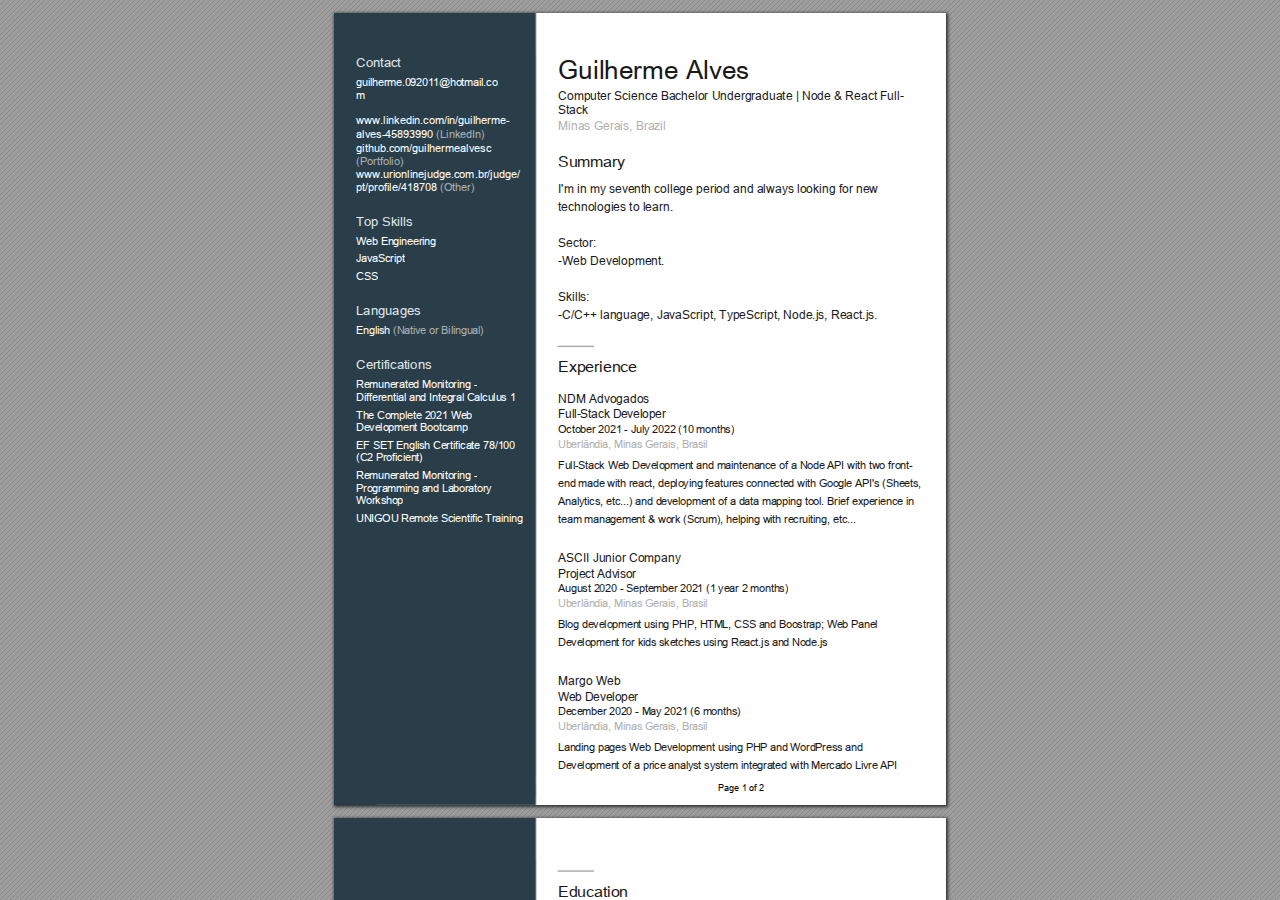
<file: docs/index.html>
<!DOCTYPE html>
<!-- Created by pdf2htmlEX (https://github.com/pdf2htmlEX/pdf2htmlEX) -->
<html xmlns="http://www.w3.org/1999/xhtml">
<head>
<meta charset="utf-8"/>
<meta name="generator" content="pdf2htmlEX"/>
<meta http-equiv="X-UA-Compatible" content="IE=edge,chrome=1"/>
<style type="text/css">
/*! 
 * Base CSS for pdf2htmlEX
 * Copyright 2012,2013 Lu Wang <coolwanglu@gmail.com> 
 * https://github.com/pdf2htmlEX/pdf2htmlEX/blob/master/share/LICENSE
 */#sidebar{position:absolute;top:0;left:0;bottom:0;width:250px;padding:0;margin:0;overflow:auto}#page-container{position:absolute;top:0;left:0;margin:0;padding:0;border:0}@media screen{#sidebar.opened+#page-container{left:250px}#page-container{bottom:0;right:0;overflow:auto}.loading-indicator{display:none}.loading-indicator.active{display:block;position:absolute;width:64px;height:64px;top:50%;left:50%;margin-top:-32px;margin-left:-32px}.loading-indicator img{position:absolute;top:0;left:0;bottom:0;right:0}}@media print{@page{margin:0}html{margin:0}body{margin:0;-webkit-print-color-adjust:exact}#sidebar{display:none}#page-container{width:auto;height:auto;overflow:visible;background-color:transparent}.d{display:none}}.pf{position:relative;background-color:white;overflow:hidden;margin:0;border:0}.pc{position:absolute;border:0;padding:0;margin:0;top:0;left:0;width:100%;height:100%;overflow:hidden;display:block;transform-origin:0 0;-ms-transform-origin:0 0;-webkit-transform-origin:0 0}.pc.opened{display:block}.bf{position:absolute;border:0;margin:0;top:0;bottom:0;width:100%;height:100%;-ms-user-select:none;-moz-user-select:none;-webkit-user-select:none;user-select:none}.bi{position:absolute;border:0;margin:0;-ms-user-select:none;-moz-user-select:none;-webkit-user-select:none;user-select:none}@media print{.pf{margin:0;box-shadow:none;page-break-after:always;page-break-inside:avoid}@-moz-document url-prefix(){.pf{overflow:visible;border:1px solid #fff}.pc{overflow:visible}}}.c{position:absolute;border:0;padding:0;margin:0;overflow:hidden;display:block}.t{position:absolute;white-space:pre;font-size:1px;transform-origin:0 100%;-ms-transform-origin:0 100%;-webkit-transform-origin:0 100%;unicode-bidi:bidi-override;-moz-font-feature-settings:"liga" 0}.t:after{content:''}.t:before{content:'';display:inline-block}.t span{position:relative;unicode-bidi:bidi-override}._{display:inline-block;color:transparent;z-index:-1}::selection{background:rgba(127,255,255,0.4)}::-moz-selection{background:rgba(127,255,255,0.4)}.pi{display:none}.d{position:absolute;transform-origin:0 100%;-ms-transform-origin:0 100%;-webkit-transform-origin:0 100%}.it{border:0;background-color:rgba(255,255,255,0.0)}.ir:hover{cursor:pointer}</style>
<style type="text/css">
/*! 
 * Fancy styles for pdf2htmlEX
 * Copyright 2012,2013 Lu Wang <coolwanglu@gmail.com> 
 * https://github.com/pdf2htmlEX/pdf2htmlEX/blob/master/share/LICENSE
 */@keyframes fadein{from{opacity:0}to{opacity:1}}@-webkit-keyframes fadein{from{opacity:0}to{opacity:1}}@keyframes swing{0{transform:rotate(0)}10%{transform:rotate(0)}90%{transform:rotate(720deg)}100%{transform:rotate(720deg)}}@-webkit-keyframes swing{0{-webkit-transform:rotate(0)}10%{-webkit-transform:rotate(0)}90%{-webkit-transform:rotate(720deg)}100%{-webkit-transform:rotate(720deg)}}@media screen{#sidebar{background-color:#2f3236;background-image:url("[data-uri]")}#outline{font-family:Georgia,Times,"Times New Roman",serif;font-size:13px;margin:2em 1em}#outline ul{padding:0}#outline li{list-style-type:none;margin:1em 0}#outline li>ul{margin-left:1em}#outline a,#outline a:visited,#outline a:hover,#outline a:active{line-height:1.2;color:#e8e8e8;text-overflow:ellipsis;white-space:nowrap;text-decoration:none;display:block;overflow:hidden;outline:0}#outline a:hover{color:#0cf}#page-container{background-color:#9e9e9e;background-image:url("[data-uri]");-webkit-transition:left 500ms;transition:left 500ms}.pf{margin:13px auto;box-shadow:1px 1px 3px 1px #333;border-collapse:separate}.pc.opened{-webkit-animation:fadein 100ms;animation:fadein 100ms}.loading-indicator.active{-webkit-animation:swing 1.5s ease-in-out .01s infinite alternate none;animation:swing 1.5s ease-in-out .01s infinite alternate none}.checked{background:no-repeat url([data-uri])}}</style>
<style type="text/css">
.ff0{font-family:sans-serif;visibility:hidden;}
@font-face{font-family:ff1;src:url('[data-uri]')format("woff");}.ff1{font-family:ff1;line-height:0.959961;font-style:normal;font-weight:normal;visibility:visible;}
.m0{transform:matrix(0.250000,0.000000,0.000000,0.250000,0,0);-ms-transform:matrix(0.250000,0.000000,0.000000,0.250000,0,0);-webkit-transform:matrix(0.250000,0.000000,0.000000,0.250000,0,0);}
.m1{transform:none;-ms-transform:none;-webkit-transform:none;}
.v0{vertical-align:0.000000px;}
.ls0{letter-spacing:0.000000px;}
.sc_{text-shadow:none;}
.sc0{text-shadow:-0.015em 0 transparent,0 0.015em transparent,0.015em 0 transparent,0 -0.015em  transparent;}
@media screen and (-webkit-min-device-pixel-ratio:0){
.sc_{-webkit-text-stroke:0px transparent;}
.sc0{-webkit-text-stroke:0.015em transparent;text-shadow:none;}
}
.ws0{word-spacing:0.000000px;}
._0{width:1607.976007px;}
.fc3{color:rgb(169,177,182);}
.fc1{color:rgb(225,233,238);}
.fc5{color:rgb(177,177,177);}
.fc4{color:rgb(25,25,25);}
.fc2{color:rgb(255,255,255);}
.fc0{color:rgb(0,0,0);}
.fs7{font-size:36.000000px;}
.fs2{font-size:42.000000px;}
.fs3{font-size:44.000000px;}
.fs6{font-size:46.000000px;}
.fs0{font-size:48.000000px;}
.fs1{font-size:52.000000px;}
.fs5{font-size:63.000000px;}
.fs4{font-size:104.000000px;}
.y0{bottom:-0.240000px;}
.y3c{bottom:11.286000px;}
.y3d{bottom:13.865000px;}
.y3b{bottom:35.400000px;}
.y3a{bottom:53.400000px;}
.y39{bottom:74.775000px;}
.y38{bottom:89.461001px;}
.y37{bottom:103.977999px;}
.y36{bottom:120.036000px;}
.y35{bottom:158.425000px;}
.y34{bottom:176.425000px;}
.y33{bottom:197.800000px;}
.y32{bottom:212.486001px;}
.y31{bottom:227.002999px;}
.y30{bottom:243.061000px;}
.y2f{bottom:281.450000px;}
.y1b{bottom:282.798993px;}
.y2e{bottom:299.450000px;}
.y1a{bottom:300.398999px;}
.y19{bottom:312.999005px;}
.y2d{bottom:317.450000px;}
.y18{bottom:325.599011px;}
.y2c{bottom:335.450000px;}
.y17{bottom:343.198987px;}
.y16{bottom:355.798993px;}
.y2b{bottom:356.825000px;}
.y2a{bottom:371.511001px;}
.y15{bottom:373.398999px;}
.y14{bottom:385.999005px;}
.y29{bottom:386.027999px;}
.y28{bottom:402.086000px;}
.y13{bottom:403.599011px;}
.y12{bottom:416.198987px;}
.y27{bottom:432.563000px;}
.y11{bottom:435.651013px;}
.y10{bottom:470.398999px;}
.y26{bottom:486.385999px;}
.yf{bottom:489.850995px;}
.y25{bottom:504.385999px;}
.ye{bottom:524.598996px;}
.y24{bottom:540.385999px;}
.yd{bottom:542.199002px;}
.y23{bottom:558.385999px;}
.yc{bottom:559.798993px;}
.yb{bottom:579.251004px;}
.y22{bottom:594.385999px;}
.y21{bottom:612.385999px;}
.ya{bottom:614.104001px;}
.y9{bottom:627.173001px;}
.y20{bottom:637.863004px;}
.y8{bottom:640.242001px;}
.y7{bottom:653.311002px;}
.y6{bottom:666.786000px;}
.y40{bottom:669.775000px;}
.y1f{bottom:675.485997px;}
.y5{bottom:681.186002px;}
.y3f{bottom:687.386000px;}
.y1e{bottom:690.885999px;}
.y1d{bottom:705.286000px;}
.y4{bottom:705.575002px;}
.y3e{bottom:712.863000px;}
.y3{bottom:718.175000px;}
.y1c{bottom:726.453000px;}
.y2{bottom:737.627000px;}
.y1{bottom:781.686000px;}
.h9{height:27.000000px;}
.h4{height:31.500000px;}
.h5{height:33.000000px;}
.h8{height:34.500000px;}
.h2{height:36.000000px;}
.h3{height:39.000000px;}
.h7{height:47.250000px;}
.h6{height:78.000000px;}
.h0{height:792.000000px;}
.h1{height:792.240000px;}
.w0{width:612.000000px;}
.w1{width:612.240000px;}
.x0{left:0.000000px;}
.x1{left:21.600000px;}
.x2{left:223.560000px;}
.x3{left:383.984002px;}
@media print{
.v0{vertical-align:0.000000pt;}
.ls0{letter-spacing:0.000000pt;}
.ws0{word-spacing:0.000000pt;}
._0{width:2143.968009pt;}
.fs7{font-size:48.000000pt;}
.fs2{font-size:56.000000pt;}
.fs3{font-size:58.666667pt;}
.fs6{font-size:61.333333pt;}
.fs0{font-size:64.000000pt;}
.fs1{font-size:69.333333pt;}
.fs5{font-size:84.000000pt;}
.fs4{font-size:138.666667pt;}
.y0{bottom:-0.320000pt;}
.y3c{bottom:15.048000pt;}
.y3d{bottom:18.486666pt;}
.y3b{bottom:47.200000pt;}
.y3a{bottom:71.200000pt;}
.y39{bottom:99.700000pt;}
.y38{bottom:119.281334pt;}
.y37{bottom:138.637332pt;}
.y36{bottom:160.048000pt;}
.y35{bottom:211.233333pt;}
.y34{bottom:235.233333pt;}
.y33{bottom:263.733333pt;}
.y32{bottom:283.314668pt;}
.y31{bottom:302.670665pt;}
.y30{bottom:324.081333pt;}
.y2f{bottom:375.266667pt;}
.y1b{bottom:377.065324pt;}
.y2e{bottom:399.266667pt;}
.y1a{bottom:400.531999pt;}
.y19{bottom:417.332007pt;}
.y2d{bottom:423.266667pt;}
.y18{bottom:434.132015pt;}
.y2c{bottom:447.266667pt;}
.y17{bottom:457.598649pt;}
.y16{bottom:474.398657pt;}
.y2b{bottom:475.766667pt;}
.y2a{bottom:495.348001pt;}
.y15{bottom:497.865332pt;}
.y14{bottom:514.665340pt;}
.y29{bottom:514.703999pt;}
.y28{bottom:536.114666pt;}
.y13{bottom:538.132015pt;}
.y12{bottom:554.931982pt;}
.y27{bottom:576.750667pt;}
.y11{bottom:580.868018pt;}
.y10{bottom:627.198665pt;}
.y26{bottom:648.514665pt;}
.yf{bottom:653.134660pt;}
.y25{bottom:672.514665pt;}
.ye{bottom:699.465328pt;}
.y24{bottom:720.514665pt;}
.yd{bottom:722.932003pt;}
.y23{bottom:744.514665pt;}
.yc{bottom:746.398657pt;}
.yb{bottom:772.334672pt;}
.y22{bottom:792.514665pt;}
.y21{bottom:816.514665pt;}
.ya{bottom:818.805334pt;}
.y9{bottom:836.230668pt;}
.y20{bottom:850.484005pt;}
.y8{bottom:853.656002pt;}
.y7{bottom:871.081335pt;}
.y6{bottom:889.048000pt;}
.y40{bottom:893.033333pt;}
.y1f{bottom:900.647996pt;}
.y5{bottom:908.248002pt;}
.y3f{bottom:916.514666pt;}
.y1e{bottom:921.181331pt;}
.y1d{bottom:940.381333pt;}
.y4{bottom:940.766669pt;}
.y3e{bottom:950.484000pt;}
.y3{bottom:957.566667pt;}
.y1c{bottom:968.604000pt;}
.y2{bottom:983.502666pt;}
.y1{bottom:1042.248000pt;}
.h9{height:36.000000pt;}
.h4{height:42.000000pt;}
.h5{height:44.000000pt;}
.h8{height:46.000000pt;}
.h2{height:48.000000pt;}
.h3{height:52.000000pt;}
.h7{height:63.000000pt;}
.h6{height:104.000000pt;}
.h0{height:1056.000000pt;}
.h1{height:1056.320000pt;}
.w0{width:816.000000pt;}
.w1{width:816.320000pt;}
.x0{left:0.000000pt;}
.x1{left:28.800000pt;}
.x2{left:298.080000pt;}
.x3{left:511.978669pt;}
}
</style>
<script>
/*
 Copyright 2012 Mozilla Foundation 
 Copyright 2013 Lu Wang <coolwanglu@gmail.com>
 Apachine License Version 2.0 
*/
(function(){function b(a,b,e,f){var c=(a.className||"").split(/\s+/g);""===c[0]&&c.shift();var d=c.indexOf(b);0>d&&e&&c.push(b);0<=d&&f&&c.splice(d,1);a.className=c.join(" ");return 0<=d}if(!("classList"in document.createElement("div"))){var e={add:function(a){b(this.element,a,!0,!1)},contains:function(a){return b(this.element,a,!1,!1)},remove:function(a){b(this.element,a,!1,!0)},toggle:function(a){b(this.element,a,!0,!0)}};Object.defineProperty(HTMLElement.prototype,"classList",{get:function(){if(this._classList)return this._classList;
var a=Object.create(e,{element:{value:this,writable:!1,enumerable:!0}});Object.defineProperty(this,"_classList",{value:a,writable:!1,enumerable:!1});return a},enumerable:!0})}})();
</script>
<script>
(function(){/*
 pdf2htmlEX.js: Core UI functions for pdf2htmlEX 
 Copyright 2012,2013 Lu Wang <coolwanglu@gmail.com> and other contributors 
 https://github.com/pdf2htmlEX/pdf2htmlEX/blob/master/share/LICENSE 
*/
var pdf2htmlEX=window.pdf2htmlEX=window.pdf2htmlEX||{},CSS_CLASS_NAMES={page_frame:"pf",page_content_box:"pc",page_data:"pi",background_image:"bi",link:"l",input_radio:"ir",__dummy__:"no comma"},DEFAULT_CONFIG={container_id:"page-container",sidebar_id:"sidebar",outline_id:"outline",loading_indicator_cls:"loading-indicator",preload_pages:3,render_timeout:100,scale_step:0.9,key_handler:!0,hashchange_handler:!0,view_history_handler:!0,__dummy__:"no comma"},EPS=1E-6;
function invert(a){var b=a[0]*a[3]-a[1]*a[2];return[a[3]/b,-a[1]/b,-a[2]/b,a[0]/b,(a[2]*a[5]-a[3]*a[4])/b,(a[1]*a[4]-a[0]*a[5])/b]}function transform(a,b){return[a[0]*b[0]+a[2]*b[1]+a[4],a[1]*b[0]+a[3]*b[1]+a[5]]}function get_page_number(a){return parseInt(a.getAttribute("data-page-no"),16)}function disable_dragstart(a){for(var b=0,c=a.length;b<c;++b)a[b].addEventListener("dragstart",function(){return!1},!1)}
function clone_and_extend_objs(a){for(var b={},c=0,e=arguments.length;c<e;++c){var h=arguments[c],d;for(d in h)h.hasOwnProperty(d)&&(b[d]=h[d])}return b}
function Page(a){if(a){this.shown=this.loaded=!1;this.page=a;this.num=get_page_number(a);this.original_height=a.clientHeight;this.original_width=a.clientWidth;var b=a.getElementsByClassName(CSS_CLASS_NAMES.page_content_box)[0];b&&(this.content_box=b,this.original_scale=this.cur_scale=this.original_height/b.clientHeight,this.page_data=JSON.parse(a.getElementsByClassName(CSS_CLASS_NAMES.page_data)[0].getAttribute("data-data")),this.ctm=this.page_data.ctm,this.ictm=invert(this.ctm),this.loaded=!0)}}
Page.prototype={hide:function(){this.loaded&&this.shown&&(this.content_box.classList.remove("opened"),this.shown=!1)},show:function(){this.loaded&&!this.shown&&(this.content_box.classList.add("opened"),this.shown=!0)},rescale:function(a){this.cur_scale=0===a?this.original_scale:a;this.loaded&&(a=this.content_box.style,a.msTransform=a.webkitTransform=a.transform="scale("+this.cur_scale.toFixed(3)+")");a=this.page.style;a.height=this.original_height*this.cur_scale+"px";a.width=this.original_width*this.cur_scale+
"px"},view_position:function(){var a=this.page,b=a.parentNode;return[b.scrollLeft-a.offsetLeft-a.clientLeft,b.scrollTop-a.offsetTop-a.clientTop]},height:function(){return this.page.clientHeight},width:function(){return this.page.clientWidth}};function Viewer(a){this.config=clone_and_extend_objs(DEFAULT_CONFIG,0<arguments.length?a:{});this.pages_loading=[];this.init_before_loading_content();var b=this;document.addEventListener("DOMContentLoaded",function(){b.init_after_loading_content()},!1)}
Viewer.prototype={scale:1,cur_page_idx:0,first_page_idx:0,init_before_loading_content:function(){this.pre_hide_pages()},initialize_radio_button:function(){for(var a=document.getElementsByClassName(CSS_CLASS_NAMES.input_radio),b=0;b<a.length;b++)a[b].addEventListener("click",function(){this.classList.toggle("checked")})},init_after_loading_content:function(){this.sidebar=document.getElementById(this.config.sidebar_id);this.outline=document.getElementById(this.config.outline_id);this.container=document.getElementById(this.config.container_id);
this.loading_indicator=document.getElementsByClassName(this.config.loading_indicator_cls)[0];for(var a=!0,b=this.outline.childNodes,c=0,e=b.length;c<e;++c)if("ul"===b[c].nodeName.toLowerCase()){a=!1;break}a||this.sidebar.classList.add("opened");this.find_pages();if(0!=this.pages.length){disable_dragstart(document.getElementsByClassName(CSS_CLASS_NAMES.background_image));this.config.key_handler&&this.register_key_handler();var h=this;this.config.hashchange_handler&&window.addEventListener("hashchange",
function(a){h.navigate_to_dest(document.location.hash.substring(1))},!1);this.config.view_history_handler&&window.addEventListener("popstate",function(a){a.state&&h.navigate_to_dest(a.state)},!1);this.container.addEventListener("scroll",function(){h.update_page_idx();h.schedule_render(!0)},!1);[this.container,this.outline].forEach(function(a){a.addEventListener("click",h.link_handler.bind(h),!1)});this.initialize_radio_button();this.render()}},find_pages:function(){for(var a=[],b={},c=this.container.childNodes,
e=0,h=c.length;e<h;++e){var d=c[e];d.nodeType===Node.ELEMENT_NODE&&d.classList.contains(CSS_CLASS_NAMES.page_frame)&&(d=new Page(d),a.push(d),b[d.num]=a.length-1)}this.pages=a;this.page_map=b},load_page:function(a,b,c){var e=this.pages;if(!(a>=e.length||(e=e[a],e.loaded||this.pages_loading[a]))){var e=e.page,h=e.getAttribute("data-page-url");if(h){this.pages_loading[a]=!0;var d=e.getElementsByClassName(this.config.loading_indicator_cls)[0];"undefined"===typeof d&&(d=this.loading_indicator.cloneNode(!0),
d.classList.add("active"),e.appendChild(d));var f=this,g=new XMLHttpRequest;g.open("GET",h,!0);g.onload=function(){if(200===g.status||0===g.status){var b=document.createElement("div");b.innerHTML=g.responseText;for(var d=null,b=b.childNodes,e=0,h=b.length;e<h;++e){var p=b[e];if(p.nodeType===Node.ELEMENT_NODE&&p.classList.contains(CSS_CLASS_NAMES.page_frame)){d=p;break}}b=f.pages[a];f.container.replaceChild(d,b.page);b=new Page(d);f.pages[a]=b;b.hide();b.rescale(f.scale);disable_dragstart(d.getElementsByClassName(CSS_CLASS_NAMES.background_image));
f.schedule_render(!1);c&&c(b)}delete f.pages_loading[a]};g.send(null)}void 0===b&&(b=this.config.preload_pages);0<--b&&(f=this,setTimeout(function(){f.load_page(a+1,b)},0))}},pre_hide_pages:function(){var a="@media screen{."+CSS_CLASS_NAMES.page_content_box+"{display:none;}}",b=document.createElement("style");b.styleSheet?b.styleSheet.cssText=a:b.appendChild(document.createTextNode(a));document.head.appendChild(b)},render:function(){for(var a=this.container,b=a.scrollTop,c=a.clientHeight,a=b-c,b=
b+c+c,c=this.pages,e=0,h=c.length;e<h;++e){var d=c[e],f=d.page,g=f.offsetTop+f.clientTop,f=g+f.clientHeight;g<=b&&f>=a?d.loaded?d.show():this.load_page(e):d.hide()}},update_page_idx:function(){var a=this.pages,b=a.length;if(!(2>b)){for(var c=this.container,e=c.scrollTop,c=e+c.clientHeight,h=-1,d=b,f=d-h;1<f;){var g=h+Math.floor(f/2),f=a[g].page;f.offsetTop+f.clientTop+f.clientHeight>=e?d=g:h=g;f=d-h}this.first_page_idx=d;for(var g=h=this.cur_page_idx,k=0;d<b;++d){var f=a[d].page,l=f.offsetTop+f.clientTop,
f=f.clientHeight;if(l>c)break;f=(Math.min(c,l+f)-Math.max(e,l))/f;if(d===h&&Math.abs(f-1)<=EPS){g=h;break}f>k&&(k=f,g=d)}this.cur_page_idx=g}},schedule_render:function(a){if(void 0!==this.render_timer){if(!a)return;clearTimeout(this.render_timer)}var b=this;this.render_timer=setTimeout(function(){delete b.render_timer;b.render()},this.config.render_timeout)},register_key_handler:function(){var a=this;window.addEventListener("DOMMouseScroll",function(b){if(b.ctrlKey){b.preventDefault();var c=a.container,
e=c.getBoundingClientRect(),c=[b.clientX-e.left-c.clientLeft,b.clientY-e.top-c.clientTop];a.rescale(Math.pow(a.config.scale_step,b.detail),!0,c)}},!1);window.addEventListener("keydown",function(b){var c=!1,e=b.ctrlKey||b.metaKey,h=b.altKey;switch(b.keyCode){case 61:case 107:case 187:e&&(a.rescale(1/a.config.scale_step,!0),c=!0);break;case 173:case 109:case 189:e&&(a.rescale(a.config.scale_step,!0),c=!0);break;case 48:e&&(a.rescale(0,!1),c=!0);break;case 33:h?a.scroll_to(a.cur_page_idx-1):a.container.scrollTop-=
a.container.clientHeight;c=!0;break;case 34:h?a.scroll_to(a.cur_page_idx+1):a.container.scrollTop+=a.container.clientHeight;c=!0;break;case 35:a.container.scrollTop=a.container.scrollHeight;c=!0;break;case 36:a.container.scrollTop=0,c=!0}c&&b.preventDefault()},!1)},rescale:function(a,b,c){var e=this.scale;this.scale=a=0===a?1:b?e*a:a;c||(c=[0,0]);b=this.container;c[0]+=b.scrollLeft;c[1]+=b.scrollTop;for(var h=this.pages,d=h.length,f=this.first_page_idx;f<d;++f){var g=h[f].page;if(g.offsetTop+g.clientTop>=
c[1])break}g=f-1;0>g&&(g=0);var g=h[g].page,k=g.clientWidth,f=g.clientHeight,l=g.offsetLeft+g.clientLeft,m=c[0]-l;0>m?m=0:m>k&&(m=k);k=g.offsetTop+g.clientTop;c=c[1]-k;0>c?c=0:c>f&&(c=f);for(f=0;f<d;++f)h[f].rescale(a);b.scrollLeft+=m/e*a+g.offsetLeft+g.clientLeft-m-l;b.scrollTop+=c/e*a+g.offsetTop+g.clientTop-c-k;this.schedule_render(!0)},fit_width:function(){var a=this.cur_page_idx;this.rescale(this.container.clientWidth/this.pages[a].width(),!0);this.scroll_to(a)},fit_height:function(){var a=this.cur_page_idx;
this.rescale(this.container.clientHeight/this.pages[a].height(),!0);this.scroll_to(a)},get_containing_page:function(a){for(;a;){if(a.nodeType===Node.ELEMENT_NODE&&a.classList.contains(CSS_CLASS_NAMES.page_frame)){a=get_page_number(a);var b=this.page_map;return a in b?this.pages[b[a]]:null}a=a.parentNode}return null},link_handler:function(a){var b=a.target,c=b.getAttribute("data-dest-detail");if(c){if(this.config.view_history_handler)try{var e=this.get_current_view_hash();window.history.replaceState(e,
"","#"+e);window.history.pushState(c,"","#"+c)}catch(h){}this.navigate_to_dest(c,this.get_containing_page(b));a.preventDefault()}},navigate_to_dest:function(a,b){try{var c=JSON.parse(a)}catch(e){return}if(c instanceof Array){var h=c[0],d=this.page_map;if(h in d){for(var f=d[h],h=this.pages[f],d=2,g=c.length;d<g;++d){var k=c[d];if(null!==k&&"number"!==typeof k)return}for(;6>c.length;)c.push(null);var g=b||this.pages[this.cur_page_idx],d=g.view_position(),d=transform(g.ictm,[d[0],g.height()-d[1]]),
g=this.scale,l=[0,0],m=!0,k=!1,n=this.scale;switch(c[1]){case "XYZ":l=[null===c[2]?d[0]:c[2]*n,null===c[3]?d[1]:c[3]*n];g=c[4];if(null===g||0===g)g=this.scale;k=!0;break;case "Fit":case "FitB":l=[0,0];k=!0;break;case "FitH":case "FitBH":l=[0,null===c[2]?d[1]:c[2]*n];k=!0;break;case "FitV":case "FitBV":l=[null===c[2]?d[0]:c[2]*n,0];k=!0;break;case "FitR":l=[c[2]*n,c[5]*n],m=!1,k=!0}if(k){this.rescale(g,!1);var p=this,c=function(a){l=transform(a.ctm,l);m&&(l[1]=a.height()-l[1]);p.scroll_to(f,l)};h.loaded?
c(h):(this.load_page(f,void 0,c),this.scroll_to(f))}}}},scroll_to:function(a,b){var c=this.pages;if(!(0>a||a>=c.length)){c=c[a].view_position();void 0===b&&(b=[0,0]);var e=this.container;e.scrollLeft+=b[0]-c[0];e.scrollTop+=b[1]-c[1]}},get_current_view_hash:function(){var a=[],b=this.pages[this.cur_page_idx];a.push(b.num);a.push("XYZ");var c=b.view_position(),c=transform(b.ictm,[c[0],b.height()-c[1]]);a.push(c[0]/this.scale);a.push(c[1]/this.scale);a.push(this.scale);return JSON.stringify(a)}};
pdf2htmlEX.Viewer=Viewer;})();
</script>
<script>
try{
pdf2htmlEX.defaultViewer = new pdf2htmlEX.Viewer({});
}catch(e){}
</script>
<title></title>
</head>
<body>
<div id="sidebar">
<div id="outline">
</div>
</div>
<div id="page-container">
<div id="pf1" class="pf w0 h0" data-page-no="1"><div class="pc pc1 w0 h0"><img class="bi x0 y0 w1 h1" alt="" src="[data-uri]"/><div class="t m0 x0 h2 y1 ff1 fs0 fc0 sc0 ls0 ws0"><span class="_ _0"> </span></div><div class="t m0 x1 h3 y2 ff1 fs1 fc1 sc0 ls0 ws0">Contact</div><div class="t m0 x1 h4 y3 ff1 fs2 fc2 sc0 ls0 ws0">guilherme.092011@hotmail.co</div><div class="t m0 x1 h4 y4 ff1 fs2 fc2 sc0 ls0 ws0">m</div><div class="t m0 x1 h5 y5 ff1 fs3 fc2 sc0 ls0 ws0">www.linkedin.com/in/guilherme-</div><div class="t m0 x1 h5 y6 ff1 fs3 fc2 sc0 ls0 ws0">alves-45893990<span class="fc3"> (LinkedIn)</span></div><div class="t m0 x1 h5 y7 ff1 fs3 fc2 sc0 ls0 ws0">github.com/guilhermealvesc</div><div class="t m0 x1 h5 y8 ff1 fs3 fc3 sc0 ls0 ws0">(Portfolio)</div><div class="t m0 x1 h5 y9 ff1 fs3 fc2 sc0 ls0 ws0">www.urionlinejudge.com.br/judge/</div><div class="t m0 x1 h5 ya ff1 fs3 fc2 sc0 ls0 ws0">pt/profile/418708<span class="fc3"> (Other)</span></div><div class="t m0 x1 h3 yb ff1 fs1 fc1 sc0 ls0 ws0">Top Skills</div><div class="t m0 x1 h4 yc ff1 fs2 fc2 sc0 ls0 ws0">Web Engineering</div><div class="t m0 x1 h4 yd ff1 fs2 fc2 sc0 ls0 ws0">JavaScript</div><div class="t m0 x1 h4 ye ff1 fs2 fc2 sc0 ls0 ws0">CSS</div><div class="t m0 x1 h3 yf ff1 fs1 fc1 sc0 ls0 ws0">Languages</div><div class="t m0 x1 h4 y10 ff1 fs2 fc2 sc0 ls0 ws0">English<span class="fc3"> (Native or Bilingual)</span></div><div class="t m0 x1 h3 y11 ff1 fs1 fc1 sc0 ls0 ws0">Certifications</div><div class="t m0 x1 h4 y12 ff1 fs2 fc2 sc0 ls0 ws0">Remunerated Monitoring -</div><div class="t m0 x1 h4 y13 ff1 fs2 fc2 sc0 ls0 ws0">Differential and Integral Calculus 1</div><div class="t m0 x1 h4 y14 ff1 fs2 fc2 sc0 ls0 ws0">The Complete 2021 Web</div><div class="t m0 x1 h4 y15 ff1 fs2 fc2 sc0 ls0 ws0">Development Bootcamp</div><div class="t m0 x1 h4 y16 ff1 fs2 fc2 sc0 ls0 ws0">EF SET English Certificate 78/100</div><div class="t m0 x1 h4 y17 ff1 fs2 fc2 sc0 ls0 ws0">(C2 Proficient)</div><div class="t m0 x1 h4 y18 ff1 fs2 fc2 sc0 ls0 ws0">Remunerated Monitoring -</div><div class="t m0 x1 h4 y19 ff1 fs2 fc2 sc0 ls0 ws0">Programming and Laboratory</div><div class="t m0 x1 h4 y1a ff1 fs2 fc2 sc0 ls0 ws0">Workshop</div><div class="t m0 x1 h4 y1b ff1 fs2 fc2 sc0 ls0 ws0">UNIGOU Remote Scientific Training</div><div class="t m0 x2 h6 y1c ff1 fs4 fc4 sc0 ls0 ws0">Guilherme Alves</div><div class="t m0 x2 h2 y1d ff1 fs0 fc4 sc0 ls0 ws0">Computer Science Bachelor Undergraduate | Node &amp; React Full-</div><div class="t m0 x2 h2 y1e ff1 fs0 fc4 sc0 ls0 ws0">Stack</div><div class="t m0 x2 h2 y1f ff1 fs0 fc5 sc0 ls0 ws0">Minas Gerais, Brazil</div><div class="t m0 x2 h7 y20 ff1 fs5 fc4 sc0 ls0 ws0">Summary</div><div class="t m0 x2 h2 y21 ff1 fs0 fc4 sc0 ls0 ws0">I&apos;m in my seventh college period and always looking for new</div><div class="t m0 x2 h2 y22 ff1 fs0 fc4 sc0 ls0 ws0">technologies to learn.</div><div class="t m0 x2 h2 y23 ff1 fs0 fc4 sc0 ls0 ws0">Sector:</div><div class="t m0 x2 h2 y24 ff1 fs0 fc4 sc0 ls0 ws0">-Web Development.</div><div class="t m0 x2 h2 y25 ff1 fs0 fc4 sc0 ls0 ws0">Skills:</div><div class="t m0 x2 h2 y26 ff1 fs0 fc4 sc0 ls0 ws0">-C/C++ language, JavaScript, TypeScript, Node.js, React.js.</div><div class="t m0 x2 h7 y27 ff1 fs5 fc4 sc0 ls0 ws0">Experience</div><div class="t m0 x2 h2 y28 ff1 fs0 fc4 sc0 ls0 ws0">NDM Advogados</div><div class="t m0 x2 h8 y29 ff1 fs6 fc4 sc0 ls0 ws0">Full-Stack Developer</div><div class="t m0 x2 h4 y2a ff1 fs2 fc4 sc0 ls0 ws0">October 2021-July 2022(10 months)</div><div class="t m0 x2 h4 y2b ff1 fs2 fc5 sc0 ls0 ws0">Uberlândia, Minas Gerais, Brasil</div><div class="t m0 x2 h4 y2c ff1 fs2 fc4 sc0 ls0 ws0">Full-Stack Web Development and maintenance of a Node API with two front-</div><div class="t m0 x2 h4 y2d ff1 fs2 fc4 sc0 ls0 ws0">end made with react, deploying features connected with Google API&apos;s (Sheets,</div><div class="t m0 x2 h4 y2e ff1 fs2 fc4 sc0 ls0 ws0">Analytics, etc...) and development of a data mapping tool. Brief experience in</div><div class="t m0 x2 h4 y2f ff1 fs2 fc4 sc0 ls0 ws0">team management &amp; work (Scrum), helping with recruiting, etc...</div><div class="t m0 x2 h2 y30 ff1 fs0 fc4 sc0 ls0 ws0">ASCII Junior Company</div><div class="t m0 x2 h8 y31 ff1 fs6 fc4 sc0 ls0 ws0">Project Advisor</div><div class="t m0 x2 h4 y32 ff1 fs2 fc4 sc0 ls0 ws0">August 2020-September 2021(1 year 2 months)</div><div class="t m0 x2 h4 y33 ff1 fs2 fc5 sc0 ls0 ws0">Uberlândia, Minas Gerais, Brasil</div><div class="t m0 x2 h4 y34 ff1 fs2 fc4 sc0 ls0 ws0">Blog development using PHP, HTML, CSS and Boostrap; Web Panel</div><div class="t m0 x2 h4 y35 ff1 fs2 fc4 sc0 ls0 ws0">Development for kids sketches using React.js and Node.js</div><div class="t m0 x2 h2 y36 ff1 fs0 fc4 sc0 ls0 ws0">Margo Web</div><div class="t m0 x2 h8 y37 ff1 fs6 fc4 sc0 ls0 ws0">Web Developer</div><div class="t m0 x2 h4 y38 ff1 fs2 fc4 sc0 ls0 ws0">December 2020-May 2021(6 months)</div><div class="t m0 x2 h4 y39 ff1 fs2 fc5 sc0 ls0 ws0">Uberlândia, Minas Gerais, Brasil</div><div class="t m0 x2 h4 y3a ff1 fs2 fc4 sc0 ls0 ws0">Landing pages Web Development using PHP and WordPress and</div><div class="t m0 x2 h4 y3b ff1 fs2 fc4 sc0 ls0 ws0">Development of a price analyst system integrated with Mercado Livre API</div><div class="t m0 x0 h2 y3c ff1 fs0 fc0 sc0 ls0 ws0"></div><div class="t m0 x3 h9 y3d ff1 fs7 fc0 sc0 ls0 ws0">Page 1 of 2</div><a class="l" href="mailto:guilherme.092011@hotmail.com"><div class="d m1" style="border-style:none;position:absolute;left:21.600000px;bottom:715.981000px;width:142.513000px;height:9.838000px;background-color:rgba(255,255,255,0.000001);"></div></a><a class="l" href="mailto:guilherme.092011@hotmail.com"><div class="d m1" style="border-style:none;position:absolute;left:21.600000px;bottom:703.381000px;width:8.746000px;height:9.838000px;background-color:rgba(255,255,255,0.000001);"></div></a><a class="l" href="https://www.linkedin.com/in/guilherme-alves-45893990?jobid=1234&amp;lipi=urn%3Ali%3Apage%3Ad_jobs_easyapply_pdfgenresume%3B4hyHBS%2BDTQem1vpKCoJ6MQ%3D%3D&amp;licu=urn%3Ali%3Acontrol%3Ad_jobs_easyapply_pdfgenresume-v02_profile"><div class="d m1" style="border-style:none;position:absolute;left:21.600000px;bottom:678.887000px;width:154.594000px;height:10.307000px;background-color:rgba(255,255,255,0.000001);"></div></a><a class="l" href="https://www.linkedin.com/in/guilherme-alves-45893990?jobid=1234&amp;lipi=urn%3Ali%3Apage%3Ad_jobs_easyapply_pdfgenresume%3B4hyHBS%2BDTQem1vpKCoJ6MQ%3D%3D&amp;licu=urn%3Ali%3Acontrol%3Ad_jobs_easyapply_pdfgenresume-v02_profile"><div class="d m1" style="border-style:none;position:absolute;left:21.600000px;bottom:664.487000px;width:130.207000px;height:10.307000px;background-color:rgba(255,255,255,0.000001);"></div></a><a class="l" href="https://github.com/guilhermealvesc"><div class="d m1" style="border-style:none;position:absolute;left:21.600000px;bottom:651.012000px;width:136.290000px;height:10.307000px;background-color:rgba(255,255,255,0.000001);"></div></a><a class="l" href="https://github.com/guilhermealvesc"><div class="d m1" style="border-style:none;position:absolute;left:21.600000px;bottom:637.943000px;width:47.641000px;height:10.307000px;background-color:rgba(255,255,255,0.000001);"></div></a><a class="l" href="https://www.urionlinejudge.com.br/judge/pt/profile/418708"><div class="d m1" style="border-style:none;position:absolute;left:21.600000px;bottom:624.874000px;width:165.000000px;height:10.307000px;background-color:rgba(255,255,255,0.000001);"></div></a><a class="l" href="https://www.urionlinejudge.com.br/judge/pt/profile/418708"><div class="d m1" style="border-style:none;position:absolute;left:21.600000px;bottom:611.805000px;width:119.757000px;height:10.307000px;background-color:rgba(255,255,255,0.000001);"></div></a></div><div class="pi" data-data='{"ctm":[1.000000,0.000000,0.000000,1.000000,0.000000,0.000000]}'></div></div>
<div id="pf2" class="pf w0 h0" data-page-no="2"><div class="pc pc2 w0 h0"><img class="bi x0 y0 w1 h1" alt="" src="[data-uri]"/><div class="t m0 x0 h2 y1 ff1 fs0 fc0 sc0 ls0 ws0"><span class="_ _0"> </span></div><div class="t m0 x2 h7 y3e ff1 fs5 fc4 sc0 ls0 ws0">Education</div><div class="t m0 x2 h2 y3f ff1 fs0 fc4 sc0 ls0 ws0">UFU - Federal University of Uberlândia</div><div class="t m0 x2 h4 y40 ff1 fs2 fc4 sc0 ls0 ws0">Bachelor Degree,Computer Science·(2019-2023)</div><div class="t m0 x0 h2 y3c ff1 fs0 fc0 sc0 ls0 ws0"></div><div class="t m0 x3 h9 y3d ff1 fs7 fc0 sc0 ls0 ws0">Page 2 of 2</div></div><div class="pi" data-data='{"ctm":[1.000000,0.000000,0.000000,1.000000,0.000000,0.000000]}'></div></div>
</div>
<div class="loading-indicator">
<img alt="" src="[data-uri]"/>
</div>
</body>
</html>
</file>
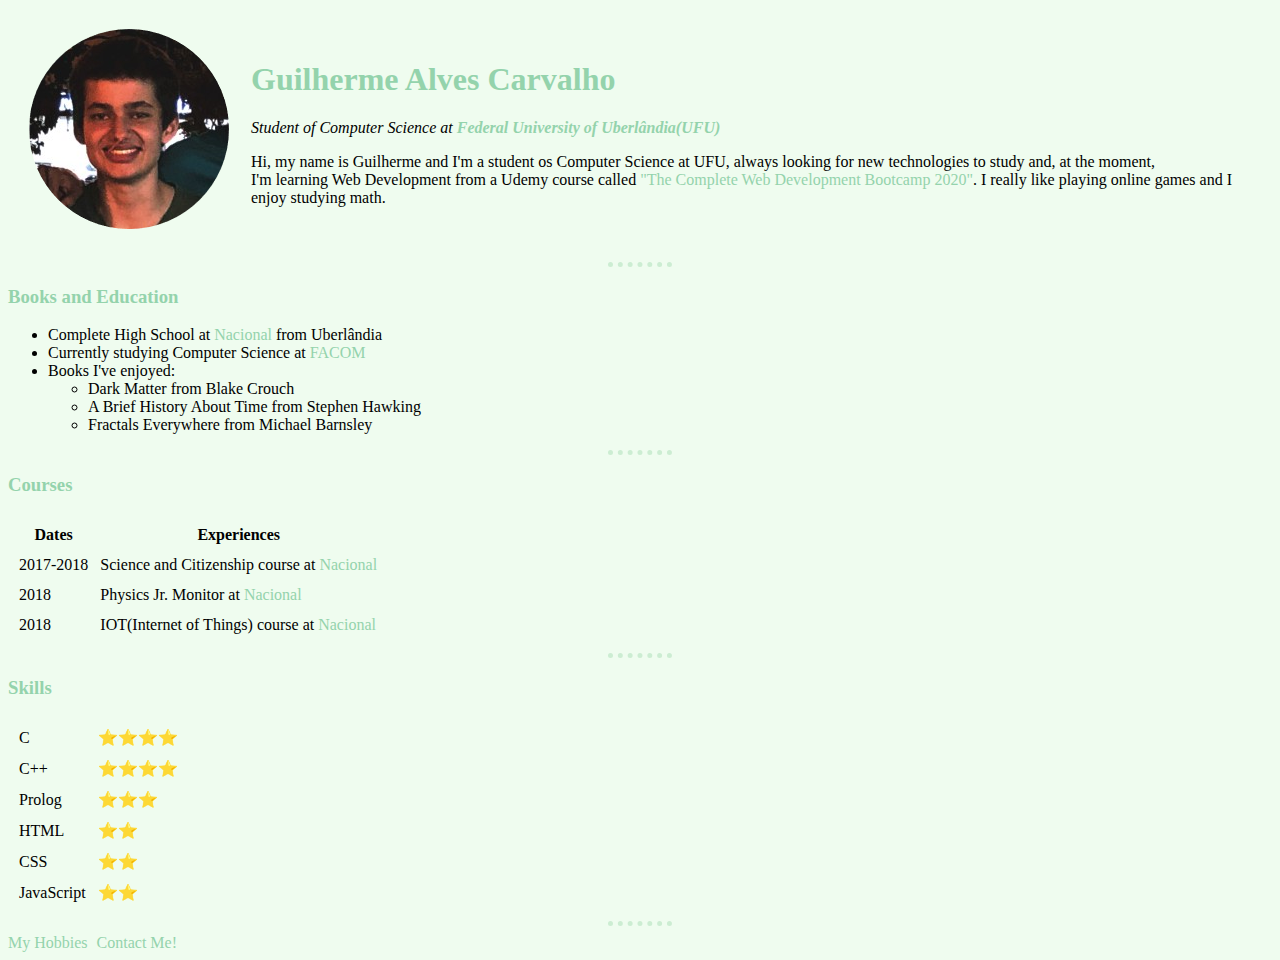
<file: HTML - Personal Website/index.html>
<!DOCTYPE html>
<html lang="pt-BR">
  <head>
    <meta charset="UTF-8" />
    <meta name="viewport" content="width=device-width, initial-scale=1.0" />
    <title>Guilherme's Personal Site</title>
    <link rel="stylesheet" href="css/styles.css">
  </head>
  <body>
    <table cellspacing="20">
      <tr>
        <td>
          <img
            src="images/profile-image-circle-cropped.png"
            alt="Guilherme's profile picture"
            width="200"
            height="200"
          />
        </td>
        <td>
          <h1>Guilherme Alves Carvalho</h1>
          <p>
            <em
              >Student of Computer Science at
              <strong
                ><a href="http://www.ufu.br/"
                  >Federal University of Uberlândia(UFU)</a
                ></strong
              ></em
            >
          </p>
          <p>
            Hi, my name is Guilherme and I'm a student os Computer Science at
            UFU, always looking for new technologies to study and, at the
            moment,<br />
            I'm learning Web Development from a Udemy course called
            <a
              href="https://www.udemy.com/course/the-complete-web-development-bootcamp/"
              >"The Complete Web Development Bootcamp 2020"</a
            >. I really like playing online games and I enjoy studying math.
          </p>
        </td>
      </tr>
    </table>
    <hr>
    <h3>Books and Education</h3>
    <ul>
      <li>
        Complete High School at
        <a href="https://www.nacionalnet.com.br/">Nacional</a> from Uberlândia
      </li>
      <li>
        Currently studying Computer Science at
        <a href="http://www.portal.facom.ufu.br/">FACOM</a>
      </li>
      <li>
        Books I've enjoyed:
        <ul>
          <li>Dark Matter from Blake Crouch</li>
          <li>A Brief History About Time from Stephen Hawking</li>
          <li>Fractals Everywhere from Michael Barnsley</li>
        </ul>
      </li>
    </ul>
    <hr>
    <h3>Courses</h3>
    <table cellspacing="10">
      <thead>
        <tr>
          <th>Dates</th>
          <th>Experiences</th>
        </tr>
      </thead>
      <tbody>
        <tr>
          <td>2017-2018</td>
          <td>
            Science and Citizenship course at
            <a href="https://www.nacionalnet.com.br/">Nacional</a>
          </td>
        </tr>
        <tr>
          <td>2018</td>
          <td>
            Physics Jr. Monitor at
            <a href="https://www.nacionalnet.com.br/">Nacional</a>
          </td>
        </tr>
        <tr>
          <td>2018</td>
          <td>
            IOT(Internet of Things) course at
            <a href="https://www.nacionalnet.com.br/">Nacional</a>
          </td>
        </tr>
      </tbody>
      <tfoot></tfoot>
    </table>
    <hr>
    <h3>Skills</h3>
    <table cellspacing="10">
      <tr>
        <td>C</td> <td>⭐⭐⭐⭐</td>
      </tr>
      <tr>
        <td>C++</td> <td>⭐⭐⭐⭐</td>
      </tr>
      <tr>
        <td>Prolog</td> <td>⭐⭐⭐</td>
      </tr>
      <tr>
        <td>HTML</td> <td>⭐⭐</td>
      </tr>
      <tr>
        <td>CSS</td> <td>⭐⭐</td>
      </tr>
      <tr>
        <td>JavaScript</td> <td>⭐⭐</td>
      </tr>
    </table>
    <hr>
    <a href="hobbies.html">My Hobbies</a>
    <a href="contact.html" style="margin-left: 5px;">Contact Me!</a>
  </body>
</html>
</file>
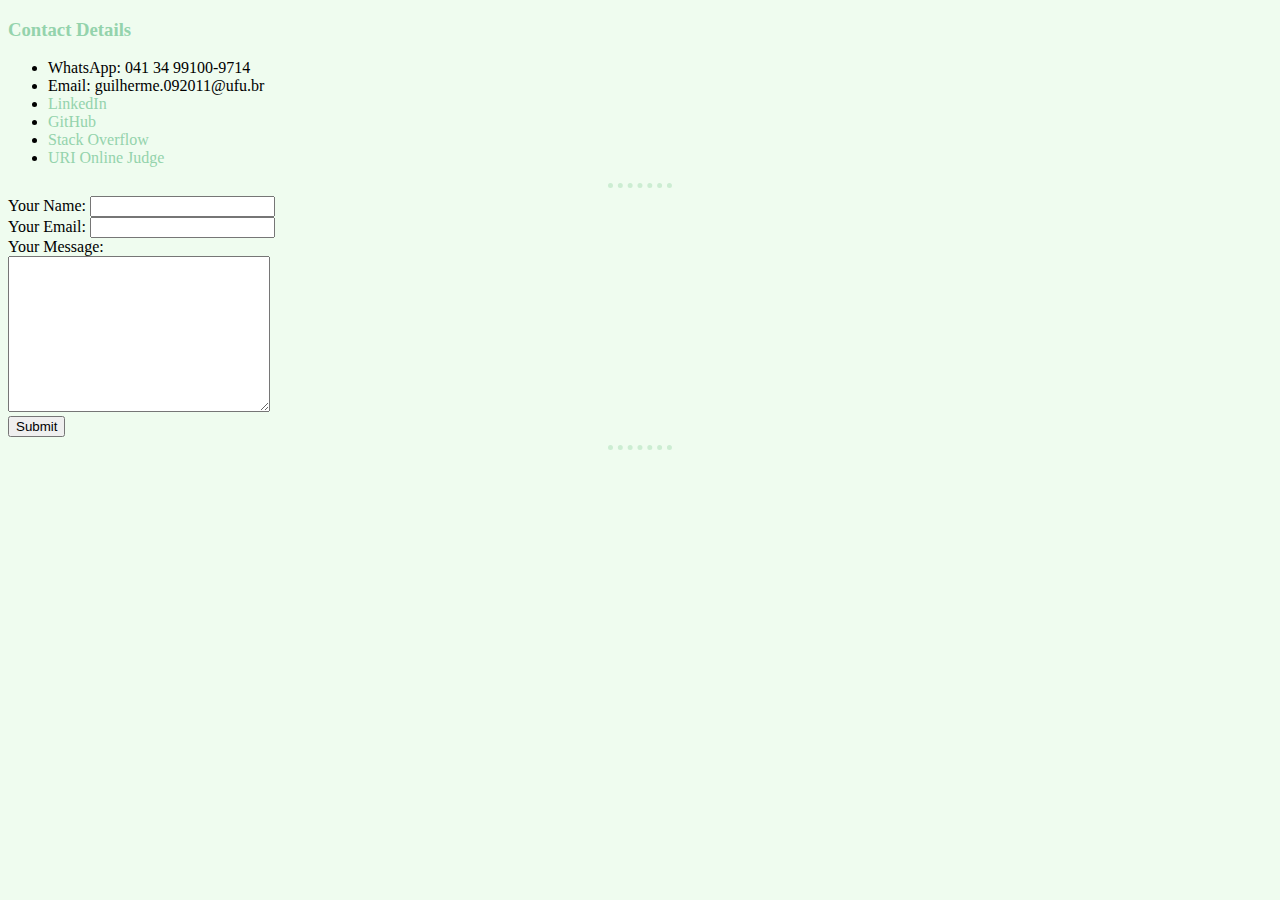
<file: HTML - Personal Website/contact.html>
<!DOCTYPE html>
<html lang="pt-BR">
<head>
    <meta charset="UTF-8">
    <meta name="viewport" content="width=device-width, initial-scale=1.0">
    <title>Contact Me</title>
    <link rel="stylesheet" href="css/styles.css">
</head>
<body>
    <h3>Contact Details</h3>
    <ul>
        <li>WhatsApp: 041 34 99100-9714</li>
        <li>Email: guilherme.092011@ufu.br</li>
        <li><a href="https://www.linkedin.com/in/guilherme-alves-carvalho-45893990/?locale=en_US">LinkedIn</a></li>
        <li><a href="https://github.com/guilhermealvesc">GitHub</a></li>
        <li><a href="https://stackoverflow.com/users/13250883/guilherme-alves-carvalho">Stack Overflow</a></li>
        <li><a href="https://www.urionlinejudge.com.br/judge/pt/profile/418708">URI Online Judge</a></li>
    </ul>
    <hr>
    <form action="mailto:guilherme.092011@hotmail.com" method="post" enctype="text/plain">
        <label>Your Name: </label>
        <input type="text" name="yourName" id=""><br>
        <label>Your Email: </label>
        <input type="email" name="yourEmail" id=""><br>
        <label>Your Message: </label><br>
        <textarea name="yourMessage" cols="30" rows="10"></textarea><br>
        <input type="submit" name="" id="">
    </form>
    <hr>
</body>
</html>
</file>
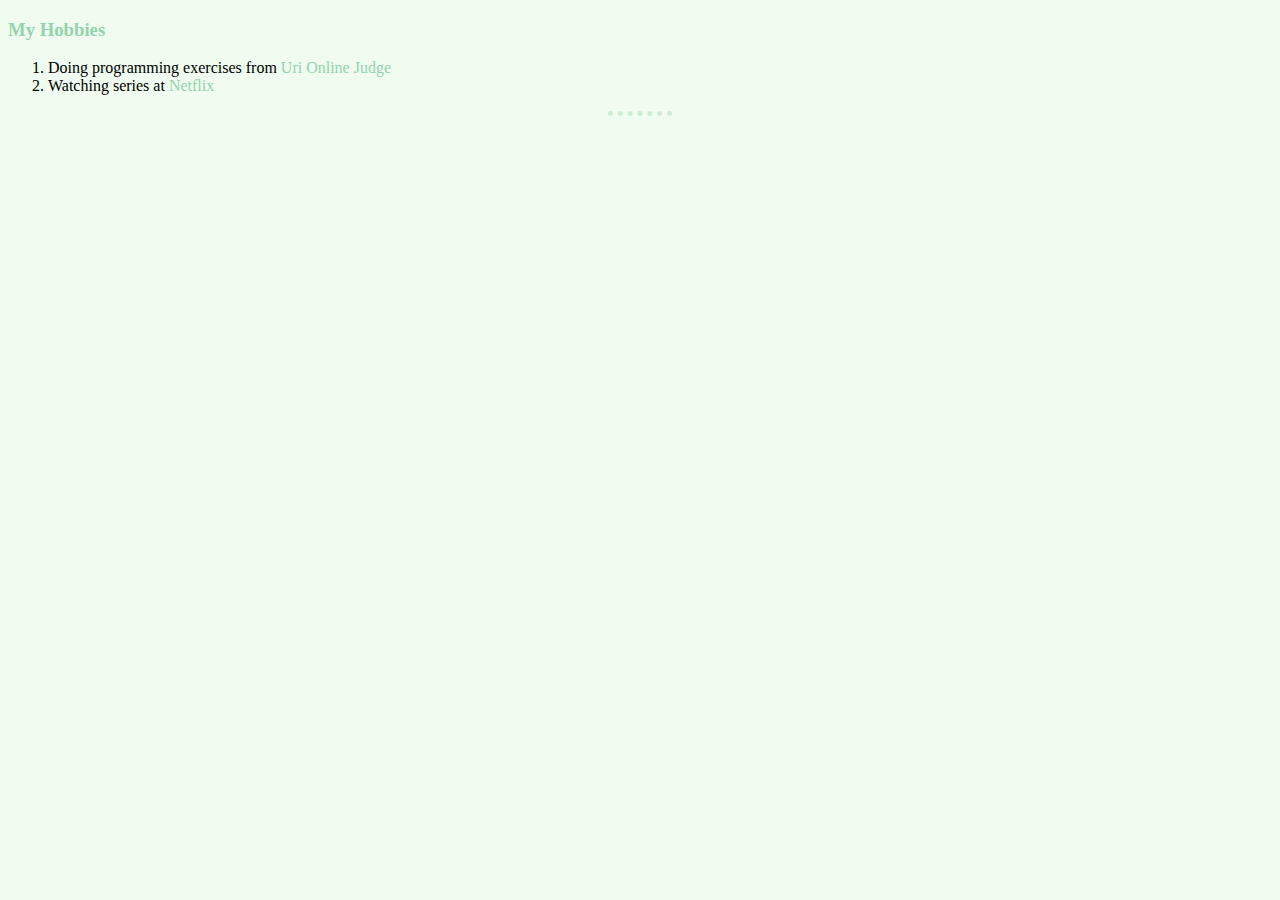
<file: HTML - Personal Website/hobbies.html>
<!DOCTYPE html>
<html lang="pt-BR">
<head>
    <meta charset="UTF-8">
    <meta name="viewport" content="width=device-width, initial-scale=1.0">
    <title>My Hobbies</title>
    <link rel="stylesheet" href="css/styles.css">
</head>
<body>
    <h3>My Hobbies</h3>
    <ol>
        <li>Doing programming exercises from <a href="https://www.urionlinejudge.com.br/judge/pt/profile/418708">Uri Online Judge</a></li>
        <li>Watching series at <a href="https://www.netflix.com">Netflix</a></li>
    </ol>
    <hr>
</body>
</html>
</file>
<file: HTML - Personal Website/css/styles.css>
body {
    background-color: #effcef;
}

hr {
    border-style: dotted none none;
    border-color: #ccedd2;
    border-width: 5px;
    width: 5%;
}

h1, h3 {
    color: #94d3ac;
}

a, a:visited {
    color: #94d3ac;
    text-decoration: none;
    transition-duration: 0.3s;
}

a:hover {
    font-size: 104%;
}
</file>
